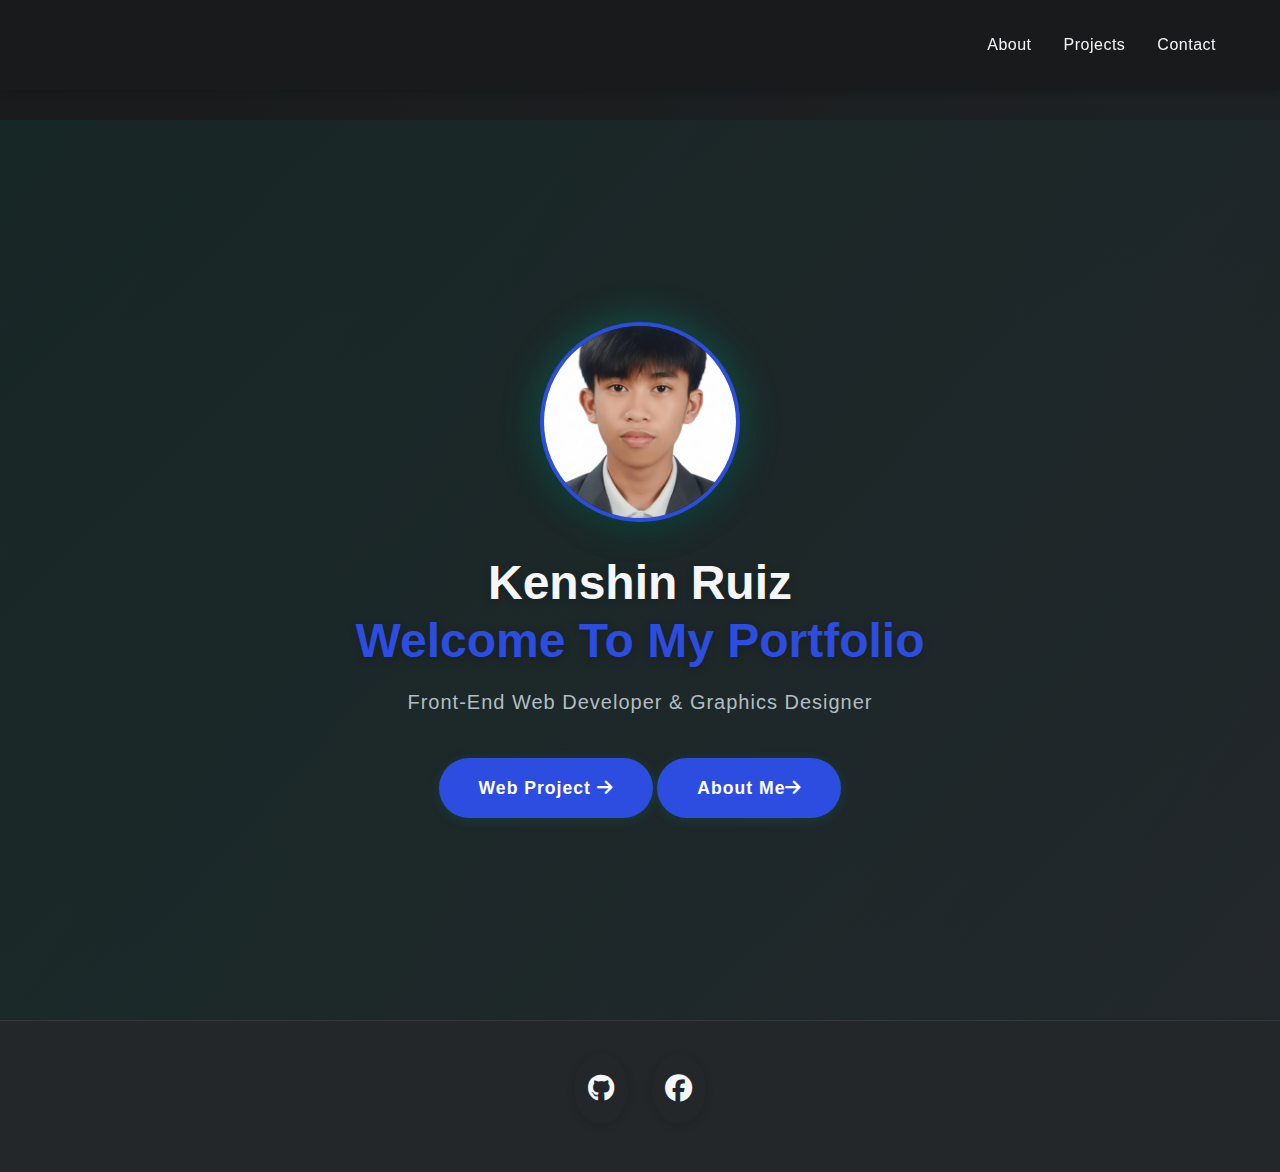
<file: index.html>
<!DOCTYPE html>
<html lang="en">

<head>
    <meta charset="UTF-8">
    <meta name="viewport" content="width=device-width, initial-scale=1.0">
    <title>Kenshin Ruiz | Portfolio</title>
    <link rel="stylesheet" href="styles/main.css">
    <link rel="stylesheet" href="https://cdnjs.cloudflare.com/ajax/libs/font-awesome/6.4.0/css/all.min.css">
</head>

<body>
    <header class="header">
        <nav class="nav">
            <ul class="nav-list">
                <li><a href="pages/about.html" class="nav-link hover-underline">About</a></li>
                <li><a href="pages/projects.html" class="nav-link hover-underline">Projects</a></li>
                <li><a href="pages/contact.html" class="nav-link hover-underline">Contact</a></li>
            </ul>
        </nav>
    </header>

    <main class="container">
        <section class="hero">
            <div class="profile-image hero-glow">
                <img src="images/profile.jpg" alt="Kenshin Ruiz">
            </div>
            <h1 class="hero-title">Kenshin Ruiz<br><span class="accent">Welcome To My Portfolio</span></h1>
            <p class="hero-subtitle">Front-End Web Developer & Graphics Designer</p>

            <div class="cta-group">
                <a href="pages/Projects.html" class="cta-btn">Web Project <i class="fas fa-arrow-right"></i></a>
                <a href="pages/about.html" class="cta-btn">About Me<i class="fas fa-arrow-right"></i></a>
            </div>
        </section>
    </main>

    <footer class="footer">
        <div class="social-links">
            <a href="https://github.com/kenshincantcode" class="social-icon" title="GitHub" target="_blank" rel="noopener">
                <i class="fab fa-github"></i>
            </a>
            <a href="https://www.facebook.com/kensheesh13" class="social-icon" title="Facebook" target="_blank" rel="noopener">
                <i class="fab fa-facebook"></i>
            </a>
        </div>
    </footer>
</body>
</html>
</file>
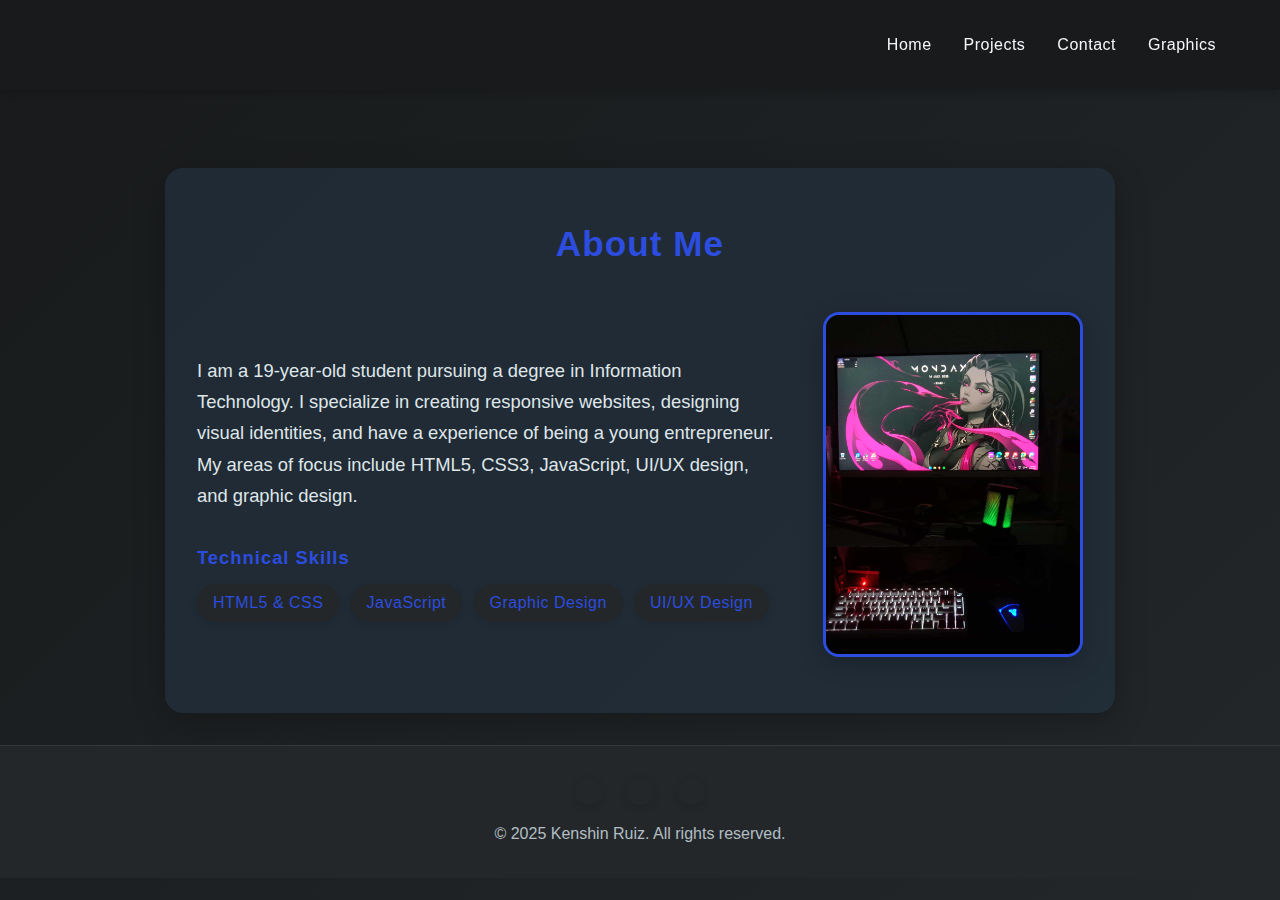
<file: pages/about.html>
<!DOCTYPE html>
<html lang="en">

<head>
    <meta charset="UTF-8">
    <meta name="viewport" content="width=device-width, initial-scale=1.0">
    <title>About | Kenshin Ruiz</title>
    <link rel="stylesheet" href="../styles/main.css">
</head>

<body>
    <header class="header">
        <nav class="nav">
            <ul class="nav-list">
                <li><a href="index.html" class="nav-link hover-underline">Home</a></li>
                <li><a href="projects.html" class="nav-link hover-underline">Projects</a></li>
                <li><a href="contact.html" class="nav-link hover-underline">Contact</a></li>
                <li><a href="graphics.html" class="nav-link hover-underline">Graphics</a></li>
            </ul>
        </nav>
    </header>

    <main class="container">
        <section class="about-section">
            <h2 class="section-title">About Me</h2>
            <div class="about-grid">
                <div class="about-content">
                    <p class="about-text">I am a 19-year-old student pursuing a degree in Information Technology. I specialize in creating responsive websites, designing visual identities, and have a experience of being a young entrepreneur. My areas of focus include HTML5, CSS3, JavaScript, UI/UX design, and graphic design.</p>
                    <div class="skills">
                        <h3>Technical Skills</h3>
                        <ul class="skills-list">
                            <li>HTML5 & CSS</li>
                            <li>JavaScript</li>
                            <li>Graphic Design</li>
                            <li>UI/UX Design</li>
                        </ul>
                    </div>
                </div>
                <div class="about-image">
                    <img src="../images/workplace.jpg" alt="Work setup">
                </div>
            </div>
        </section>
    </main>

    <footer class="footer">
        <div class="social-links">
            <a href="https://github.com/kenshincantcode" class="social-icon" title="GitHub" target="_blank" rel="noopener">
                <i class="fab fa-github"></i>
            </a>
            <a href="https://www.facebook.com/kensheesh13" class="social-icon" title="Facebook" target="_blank" rel="noopener">
                <i class="fab fa-facebook"></i>
            </a>
            <a href="https://twitter.com/yourusername" class="social-icon" title="Twitter" target="_blank" rel="noopener">
                <i class="fab fa-twitter"></i>
            </a>
        </div>
        <p class="copyright">&copy; 2025 Kenshin Ruiz. All rights reserved.</p>
    </footer>
</body>
</html>
</file>
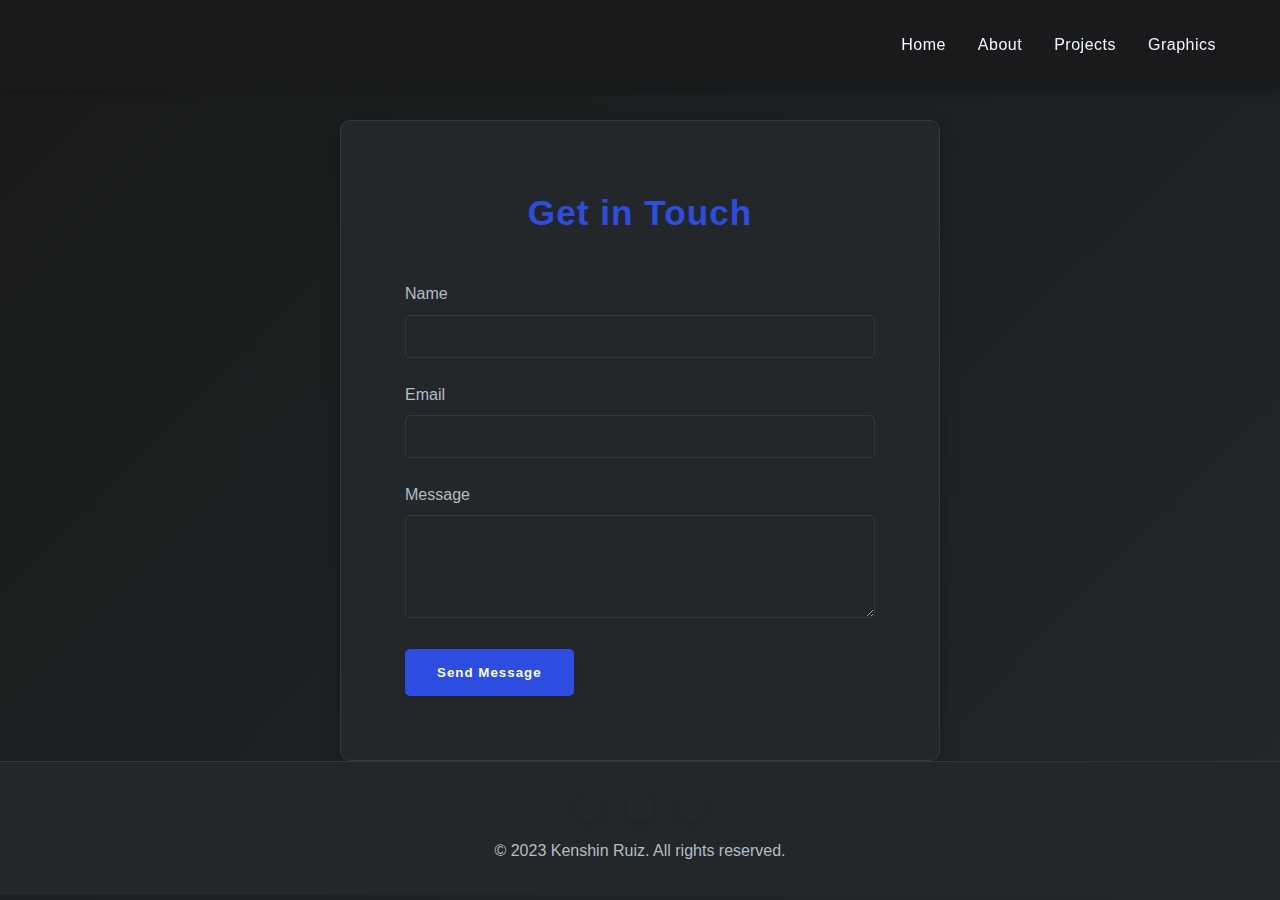
<file: pages/contact.html>
<!DOCTYPE html>
<html lang="en">

<head>
    <meta charset="UTF-8">
    <meta name="viewport" content="width=device-width, initial-scale=1.0">
    <title>Contact | Kenshin Ruiz</title>
    <link rel="stylesheet" href="../styles/main.css">
</head>

<body>
    <header class="header">
        <nav class="nav">
            <ul class="nav-list">
                <li><a href="../index.html" class="nav-link hover-underline">Home</a></li>
                <li><a href="About.html" class="nav-link hover-underline">About</a></li>
                <li><a href="Projects.html" class="nav-link hover-underline">Projects</a></li>
                <li><a href="pages/Graphics.html" class="nav-link hover-underline">Graphics</a></li>
            </ul>
        </nav>
    </header>

    <main class="container">
        <section class="contact-form">
            <h2 class="section-title">Get in Touch</h2>
            <form action="https://formspree.io/f/mrbqvblp" method="POST">
                <div class="form-group">
                    <label for="name">Name</label>
                    <input type="text" id="name" name="name" required>
                </div>
                <div class="form-group">
                    <label for="email">Email</label>
                    <input type="email" id="email" name="email" required>
                </div>
                <div class="form-group">
                    <label for="message">Message</label>
                    <textarea id="message" name="message" rows="5" required></textarea>
                </div>
                <button type="submit">Send Message</button>
            </form>
        </section>
    </main>

    <footer class="footer">
        <div class="social-links">
            <a href="https://github.com/kenshincantcode" class="social-icon" title="GitHub" target="_blank" rel="noopener">
                <i class="fab fa-github"></i>
            </a>
            <a href="https://www.facebook.com/kensheesh13" class="social-icon" title="Facebook" target="_blank" rel="noopener">
                <i class="fab fa-facebook"></i>
            </a>
            <a href="https://twitter.com/yourusername" class="social-icon" title="Twitter" target="_blank" rel="noopener">
                <i class="fab fa-twitter"></i>
            </a>
        </div>
        <p class="copyright">&copy; 2023 Kenshin Ruiz. All rights reserved.</p>
    </footer>
</body>
</html>
</file>
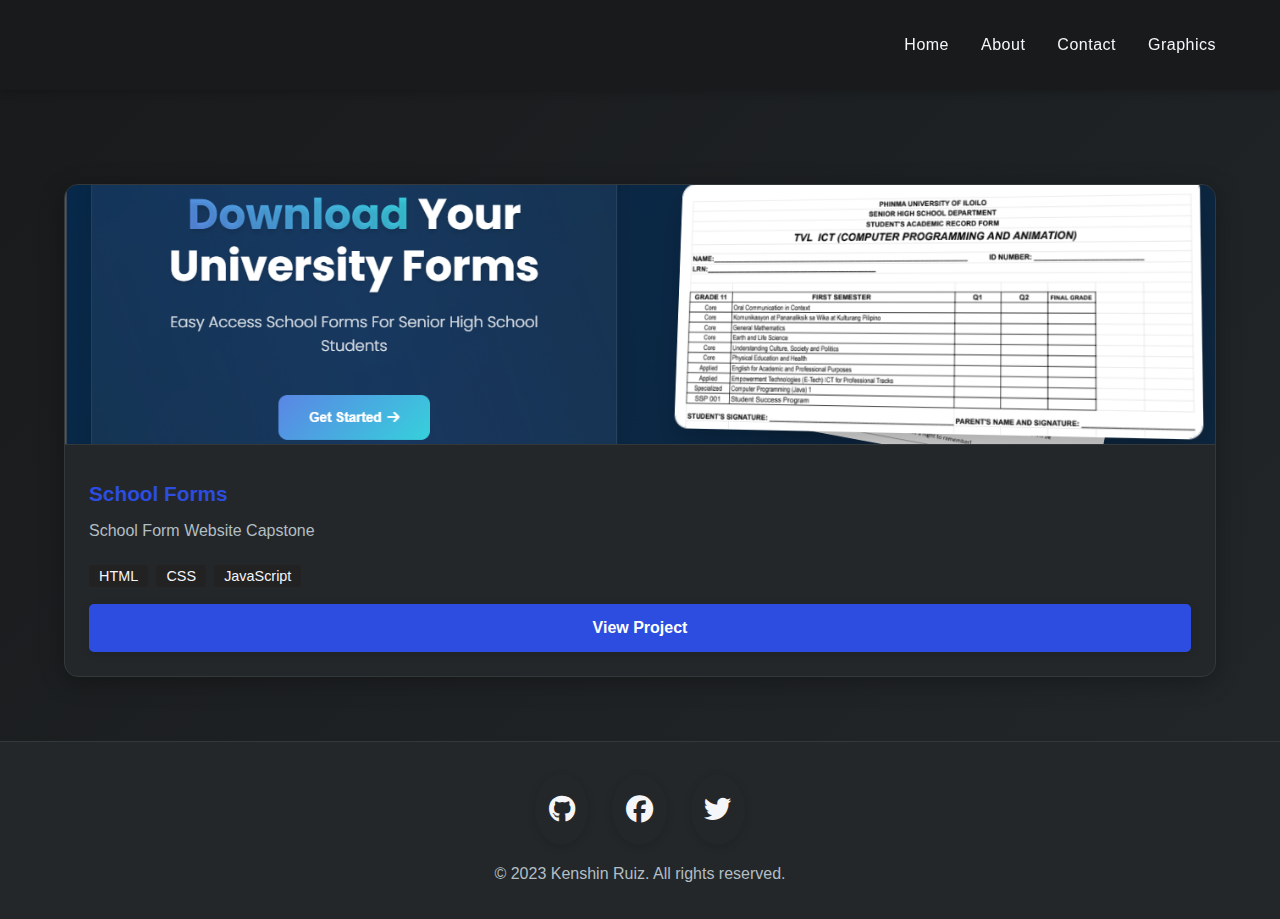
<file: pages/projects.html>
<!DOCTYPE html>
<html lang="en">

<head>
    <meta charset="UTF-8">
    <meta name="viewport" content="width=device-width, initial-scale=1.0">
    <title>Projects | Kenshin Ruiz</title>
    <link rel="stylesheet" href="../styles/main.css">
    <link rel="stylesheet" href="https://cdnjs.cloudflare.com/ajax/libs/font-awesome/6.4.0/css/all.min.css">
</head>

<body>
    <header class="header">
        <nav class="nav">
            <ul class="nav-list">
                <li><a href="../index.html" class="nav-link hover-underline">Home</a></li>
                <li><a href="about.html" class="nav-link hover-underline">About</a></li>
                <li><a href="contact.html" class="nav-link hover-underline">Contact</a></li>
                <li><a href="graphics.html" class="nav-link hover-underline">Graphics</a></li>
            </ul>
        </nav>
    </header>

    <main class="container">
        <section class="projects-grid">
            <article class="project-card">
                <div class="project-image">
                    <img src="../images/project1.png" alt="Project 1">
                </div>
                <div class="project-info">
                    <h3>School Forms</h3>
                    <p>School Form Website Capstone</p>
                    <ul style="list-style:none; padding:0; margin-bottom:1rem; display:flex; gap:0.5rem;">
                        <li><span style="background:#222;padding:0.2em 0.7em;border-radius:4px;font-size:0.9em;">HTML</span>
                        </li>
                        <li><span style="background:#222;padding:0.2em 0.7em;border-radius:4px;font-size:0.9em;">CSS</span>
                        </li>
                        <li><span style="background:#222;padding:0.2em 0.7em;border-radius:4px;font-size:0.9em;">JavaScript</span>
                        </li>
                    </ul>
                    <a href="https://phinma-uiform.netlify.app/" class="project-link-btn" target="_blank" rel="noopener">View Project</a>
                </div>
            </article>

        </section>
    </main>

    <footer class="footer">
        <div class="social-links">
            <a href="https://github.com/kenshincantcode" class="social-icon" title="GitHub" target="_blank" rel="noopener">
                <i class="fab fa-github"></i>
            </a>
            <a href="https://www.facebook.com/kensheesh13" class="social-icon" title="Facebook" target="_blank" rel="noopener">
                <i class="fab fa-facebook"></i>
            </a>
            <a href="https://twitter.com/yourusername" class="social-icon" title="Twitter" target="_blank" rel="noopener">
                <i class="fab fa-twitter"></i>
            </a>
        </div>
        <p class="copyright">&copy; 2023 Kenshin Ruiz. All rights reserved.</p>
    </footer>
</body>

</html>
</file>
<file: styles/main.css>
:root {
    --primary-color: #f5f6fa;
    --accent-color: #2c4ddf;
    --background-color: #181a1b;
    --card-bg: #23272a;
    --input-bg: #23272a;
    --border-color: #33383b;
    --light-gray: #23272a;
    --transition: all 0.3s cubic-bezier(.4,0,.2,1);
}

* {
    margin: 0;
    padding: 0;
    box-sizing: border-box;
}

body {
    font-family: 'Inter', sans-serif;
    line-height: 1.6;
    color: var(--primary-color);
    background: linear-gradient(135deg, #181a1b 0%, #23272a 100%);
    min-height: 100vh;
}

.header {
    padding: 2rem 5%;
    position: fixed;
    width: 100%;
    top: 0;
    background: rgba(24, 26, 27, 0.95);
    backdrop-filter: blur(10px);
    z-index: 1000;
    box-shadow: 0 2px 8px rgba(0,0,0,0.2);
}

.nav-list {
    display: flex;
    justify-content: flex-end;
    gap: 2rem;
    list-style: none;
}

.nav-link {
    color: var(--primary-color);
    text-decoration: none;
    font-weight: 500;
    position: relative;
    letter-spacing: 0.5px;
}

.hover-underline::after {
    content: '';
    position: absolute;
    width: 0;
    height: 2px;
    bottom: -5px;
    left: 0;
    background-color: var(--accent-color);
    transition: var(--transition);
}

.hover-underline:hover::after {
    width: 100%;
}

.hero {
    min-height: 100vh;
    display: flex;
    flex-direction: column;
    justify-content: center;
    align-items: center;
    text-align: center;
    padding: 4rem 5%;
    background: linear-gradient(120deg, rgba(0,184,148,0.08) 0%, rgba(34,49,63,0.12) 100%);
    animation: fadeIn 1.2s;
}

@keyframes fadeIn {
    from { opacity: 0; transform: translateY(30px);}
    to { opacity: 1; transform: translateY(0);}
}

.profile-image {
    width: 200px;
    height: 200px;
    border-radius: 50%;
    overflow: hidden;
    margin-bottom: 2rem;
    box-shadow: 0 10px 30px rgba(0, 0, 0, 0.3);
    border: 4px solid var(--accent-color);
    background: var(--card-bg);
}

.profile-image img {
    width: 100%;
    height: 100%;
    object-fit: cover;
}

.profile-image.hero-glow {
    box-shadow: 0 0 32px 8px rgba(0,184,148,0.25), 0 10px 30px rgba(0,0,0,0.3);
    border: 4px solid var(--accent-color);
    background: var(--card-bg);
    transition: box-shadow 0.3s;
}
.profile-image.hero-glow:hover {
    box-shadow: 0 0 48px 16px rgba(0,184,148,0.35), 0 10px 40px rgba(0,0,0,0.4);
}

.hero-title {
    font-size: 3rem;
    margin-bottom: 1rem;
    line-height: 1.2;
    color: var(--primary-color);
    text-shadow: 0 2px 8px rgba(0,0,0,0.2);
}

.hero-title .accent {
    color: var(--accent-color);
    font-weight: 700;
}

.hero-subtitle {
    font-size: 1.25rem;
    color: #b2bec3;
    margin-bottom: 2.5rem;
    letter-spacing: 1px;
}

.cta-btn {
    display: inline-block;
    background: var(--accent-color);
    color: #fff;
    border: none;
    border-radius: 30px;
    padding: 1rem 2.5rem;
    font-size: 1.1rem;
    font-weight: 600;
    letter-spacing: 1px;
    cursor: pointer;
    text-decoration: none;
    box-shadow: 0 2px 12px rgba(0,184,148,0.15);
    transition: background 0.2s, transform 0.2s, box-shadow 0.2s;
}

.cta-btn:hover {
    background: #019170;
    transform: translateY(-3px) scale(1.04);
    box-shadow: 0 4px 24px rgba(0,184,148,0.22);
}

.footer {
    padding: 2rem 5%;
    text-align: center;
    background: var(--card-bg);
    color: #b2bec3;
    border-top: 1px solid var(--border-color);
}

.social-links {
    display: flex;
    justify-content: center;
    gap: 1.5rem;
    margin-bottom: 1rem;
}

.social-icon {
    font-size: 1.7rem;
    color: var(--primary-color);
    background: #23272a;
    border-radius: 50%;
    padding: 0.5em;
    transition: color 0.2s, background 0.2s, transform 0.2s;
    box-shadow: 0 2px 8px rgba(0,0,0,0.12);
}

.social-icon:hover {
    color: var(--accent-color);
    background: #181a1b;
    transform: translateY(-3px) scale(1.15);
}

/* Projects Grid */
.projects-grid {
    display: grid;
    grid-template-columns: repeat(auto-fit, minmax(300px, 1fr));
    gap: 2rem;
    padding: 4rem 5%;
}

.project-card {
    background: var(--card-bg);
    border-radius: 14px;
    overflow: hidden;
    box-shadow: 0 5px 24px rgba(0,0,0,0.28);
    transition: var(--transition);
    border: 1px solid var(--border-color);
    display: flex;
    flex-direction: column;
    align-items: stretch;
    position: relative;
    min-height: 420px; /* Increased for more content space */
}

.project-card:hover {
    transform: translateY(-8px) scale(1.03);
    box-shadow: 0 12px 32px rgba(0,0,0,0.38);
    border-color: var(--accent-color);
}

.project-image img {
    width: 100%;
    height: 260px; /* Increased height for a larger image */
    object-fit: cover;
    border-bottom: 1px solid var(--border-color);
    transition: filter 0.3s;
}

.project-card:hover .project-image img {
    filter: brightness(0.85) blur(1px);
}

.project-info {
    padding: 1.5rem;
    flex: 1;
    display: flex;
    flex-direction: column;
    justify-content: space-between;
}

.project-info h3 {
    margin-bottom: 0.5rem;
    color: var(--accent-color);
    font-size: 1.3rem;
}

.project-info p {
    color: #b2bec3;
    margin-bottom: 1.2rem;
}

.project-link-btn {
    background: var(--accent-color);
    color: #fff;
    border: none;
    border-radius: 5px;
    padding: 0.7rem 1.5rem;
    font-weight: 600;
    cursor: pointer;
    transition: background 0.2s, transform 0.2s;
    text-decoration: none;
    text-align: center;
    margin-top: auto;
    box-shadow: 0 2px 8px rgba(0,0,0,0.12);
}

.project-link-btn:hover {
    background: #019170;
    transform: translateY(-2px) scale(1.04);
}

/* Contact Form */
.contact-form {
    max-width: 600px;
    margin: 0 auto;
    padding: 4rem 5%;
    background: var(--card-bg);
    border-radius: 10px;
    box-shadow: 0 4px 16px rgba(0,0,0,0.25);
    border: 1px solid var(--border-color);
}

.form-group {
    margin-bottom: 1.5rem;
}

.form-group label {
    display: block;
    margin-bottom: 0.5rem;
    color: #b2bec3;
}

.form-group input,
.form-group textarea {
    width: 100%;
    padding: 0.8rem;
    border: 1px solid var(--border-color);
    border-radius: 5px;
    font-family: inherit;
    background: var(--input-bg);
    color: var(--primary-color);
    transition: border-color 0.2s;
}

.form-group input:focus,
.form-group textarea:focus {
    border-color: var(--accent-color);
    outline: none;
}

button[type="submit"] {
    background: var(--accent-color);
    color: white;
    padding: 1rem 2rem;
    border: none;
    border-radius: 5px;
    cursor: pointer;
    transition: var(--transition);
    font-weight: 600;
    letter-spacing: 1px;
    box-shadow: 0 2px 8px rgba(0,0,0,0.15);
}

button[type="submit"]:hover {
    opacity: 0.92;
    transform: translateY(-2px) scale(1.03);
}

.section-title {
    font-size: 2.2rem;
    color: var(--accent-color);
    text-align: center;
    margin-bottom: 2.5rem;
    letter-spacing: 1px;
    font-weight: 700;
    animation: fadeInDown 1s;
}

@keyframes fadeInDown {
    from { opacity: 0; transform: translateY(-30px);}
    to { opacity: 1; transform: translateY(0);}
}

.container {
    padding-top: 120px; /* Adjust this value to match your header height */
}

.about-section {
    background: rgba(34, 49, 63, 0.7);
    border-radius: 18px;
    box-shadow: 0 8px 32px rgba(0,0,0,0.25);
    padding: 3rem 2rem;
    margin: 3rem auto 2rem auto;
    max-width: 950px;
    animation: fadeIn 1.2s;
}

.about-grid {
    display: flex;
    align-items: center;
    gap: 2.5rem;
    flex-wrap: wrap;
}

.about-content {
    flex: 2;
}

.about-text {
    font-size: 1.15rem;
    color: #dfe6e9;
    margin-bottom: 2rem;
    line-height: 1.7;
}

.skills {
    margin-top: 1.5rem;
}

.skills h3 {
    color: var(--accent-color);
    margin-bottom: 0.7rem;
    font-size: 1.15rem;
    letter-spacing: 1px;
}

.skills-list {
    display: flex;
    flex-wrap: wrap;
    gap: 0.7rem;
    list-style: none;
    padding: 0;
    margin: 0;
}

.skills-list li {
    background: #23272a;
    color: var(--accent-color);
    padding: 0.4em 1em;
    border-radius: 20px;
    font-size: 1em;
    font-weight: 500;
    box-shadow: 0 2px 8px rgba(0,0,0,0.10);
    letter-spacing: 0.5px;
}

.about-image img {
    width: 260px;
    max-width: 100%;
    border-radius: 16px;
    box-shadow: 0 6px 24px rgba(0,0,0,0.22);
    border: 3px solid var(--accent-color);
    background: var(--card-bg);
    transition: transform 0.3s;
}

.about-image img:hover {
    transform: scale(1.04) rotate(-2deg);
}

@media (max-width: 900px) {
    .about-grid {
        flex-direction: column-reverse;
        align-items: flex-start;
        gap: 2rem;
    }
    .about-image img {
        width: 100%;
        max-width: 320px;
        margin: 0 auto;
        display: block;
    }
    .about-section {
        padding: 2rem 1rem;
    }
}

/* Graphic art mosaic grid */
.graphic-grid {
    display: grid;
    grid-template-columns: repeat(6, 1fr);
    /* let child aspect-ratio determine height */
    grid-auto-rows: auto;
    grid-auto-flow: dense;
    gap: 18px;
    padding: 3rem 5%;
    align-items: start;
}

.graphic-grid .section-title {
    grid-column: 1 / -1;
    margin-bottom: 0.5rem;
}

.art-card {
    position: relative;
    overflow: hidden;
    border-radius: 12px;
    background: linear-gradient(180deg, rgba(0,0,0,0.12), rgba(0,0,0,0.06));
    transform: rotate(var(--rot, 0deg));
    transition: transform 0.35s cubic-bezier(.2,.9,.2,1), box-shadow 0.25s;
    box-shadow: 0 8px 30px rgba(0,0,0,0.35);
    border: 1px solid rgba(255,255,255,0.03);
    display: block;
    /* force portrait rectangle (height determined by width) */
    aspect-ratio: 3 / 4; /* change to 2/3 or 4/5 if you prefer a different portrait proportion */
    width: 100%;
    align-self: start;
}

.art-card img {
    width: 100%;
    height: 100%;
    object-fit: cover;
    display: block;
    transition: transform 0.5s ease, filter 0.4s ease;
}

.art-card:hover {
    z-index: 30;
    transform: scale(1.03) rotate(calc(var(--rot, 0deg) * 1.05));
    box-shadow: 0 18px 46px rgba(0,0,0,0.5);
}

.art-card:hover img {
    transform: scale(1.06) translateZ(0);
    filter: saturate(1.05) contrast(1.03);
}

.art-overlay {
    position: absolute;
    left: 0;
    right: 0;
    bottom: 0;
    padding: 14px 16px;
    background: linear-gradient(180deg, rgba(0,0,0,0) 0%, rgba(0,0,0,0.6) 100%);
    color: var(--primary-color);
    transform: translateY(40%);
    opacity: 0;
    transition: transform 0.35s ease, opacity 0.35s ease;
    display: flex;
    flex-direction: column;
    gap: 4px;
}

.art-card:hover .art-overlay {
    transform: translateY(0%);
    opacity: 1;
}

.art-title {
    font-weight: 700;
    color: var(--primary-color);
    font-size: 1rem;
}

.art-sub {
    color: #c7d0d9;
    font-size: 0.85rem;
}

/* Span utilities: override to keep uniform portrait cards (if you want mosaics, remove these overrides) */
.span-2-cols { grid-column: span 1 !important; }
.span-3-cols { grid-column: span 1 !important; }
.span-4-cols { grid-column: span 1 !important; }
.span-2-rows { grid-row: span 1 !important; }
.span-3-rows { grid-row: span 1 !important; }

/* Responsive adjustments */
@media (max-width: 1100px) {
    .graphic-grid { grid-template-columns: repeat(4, 1fr); grid-auto-rows: auto; gap: 14px; }
}

@media (max-width: 720px) {
    .graphic-grid { grid-template-columns: repeat(2, 1fr); grid-auto-rows: auto; gap: 12px; padding: 2rem 3%; }
    .art-card { transform: rotate(0deg); aspect-ratio: 3 / 4; }
    .art-card img { transition: transform 0.25s ease; }
    /* ensure uniform layout on small screens */
    .span-2-cols { grid-column: span 1 !important; }
    .span-2-rows { grid-row: span 1 !important; }
}
</file>
